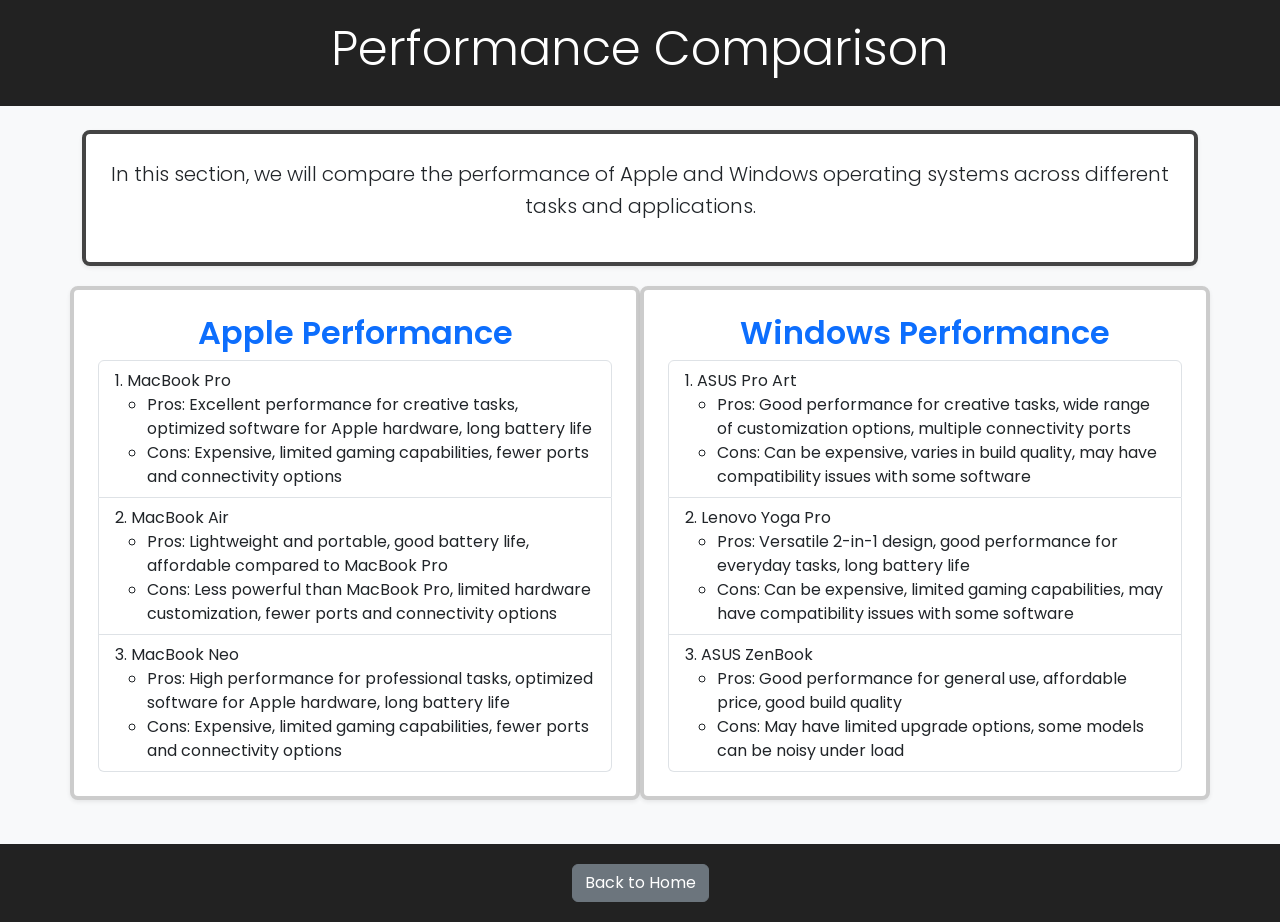
<file: page2.html>
<!DOCTYPE html>
<html lang="en">
<head>
  <meta charset="UTF-8">
  <meta name="viewport" content="width=device-width, initial-scale=1.0">
  <title>Apple vs Windows - Page 2</title>

  <!-- Bootstrap CDN -->
  <link 
    href="https://cdn.jsdelivr.net/npm/bootstrap@5.3.2/dist/css/bootstrap.min.css" 
    rel="stylesheet">

  <link rel="stylesheet" href="./css/style.css">
</head>

<body class="bg-light">

  <header class="site-header">
    <h1 class="display-5">Performance Comparison</h1>
  </header>

<main class="container my-4">

  <!-- NEW: Intro Box -->
  <section class="content-section shadow-sm p-4 mb-4 text-center" id="intro-box">
    <p class="lead">
      In this section, we will compare the performance of Apple and Windows operating systems across different tasks and applications.
    </p>
  </section>

  <div class="row g-4">

    <!-- Apple Column -->
    <section class="content-section col-md-6 shadow-sm p-4">
      <h2 class="text-primary">Apple Performance</h2>

      <ol class="list-group list-group-numbered">
        <li class="list-group-item">
          MacBook Pro
          <ul>
            <li>Pros: Excellent performance for creative tasks, optimized software for Apple hardware, long battery life</li>
            <li>Cons: Expensive, limited gaming capabilities, fewer ports and connectivity options</li>
          </ul>
        </li>

        <li class="list-group-item">
          MacBook Air
          <ul>
            <li>Pros: Lightweight and portable, good battery life, affordable compared to MacBook Pro</li>
            <li>Cons: Less powerful than MacBook Pro, limited hardware customization, fewer ports and connectivity options</li>
          </ul>
        </li>

        <li class="list-group-item">
          MacBook Neo
          <ul>
            <li>Pros: High performance for professional tasks, optimized software for Apple hardware, long battery life</li>
            <li>Cons: Expensive, limited gaming capabilities, fewer ports and connectivity options</li>
          </ul>
        </li>
      </ol>
    </section>

    <!-- Windows Column -->
    <section class="content-section col-md-6 shadow-sm p-4">
      <h2 class="text-primary">Windows Performance</h2>

      <ol class="list-group list-group-numbered">
        <li class="list-group-item">
          ASUS Pro Art
          <ul>
            <li>Pros: Good performance for creative tasks, wide range of customization options, multiple connectivity ports</li>
            <li>Cons: Can be expensive, varies in build quality, may have compatibility issues with some software</li>
          </ul>
        </li>

        <li class="list-group-item">
          Lenovo Yoga Pro
          <ul>
            <li>Pros: Versatile 2-in-1 design, good performance for everyday tasks, long battery life</li>
            <li>Cons: Can be expensive, limited gaming capabilities, may have compatibility issues with some software</li>
          </ul>
        </li>

        <li class="list-group-item">
          ASUS ZenBook
          <ul>
            <li>Pros: Good performance for general use, affordable price, good build quality</li>
            <li>Cons: May have limited upgrade options, some models can be noisy under load</li>
          </ul>
        </li>
      </ol>
    </section>

  </div>

</main>

  <footer class="site-footer">
    <a class="btn btn-secondary" href="index.html">Back to Home</a>
  </footer>

  <script src="https://cdn.jsdelivr.net/npm/bootstrap@5.3.2/dist/js/bootstrap.bundle.min.js"></script>
</body>
</html>
</file>
<file: css/style.css>
/* ===== Import Google Font ===== */
@import url('https://fonts.googleapis.com/css2?family=Poppins:wght@300;400;600&display=swap');

/* ===== Basic Page Styling ===== */
body {
  font-family: 'Poppins', Arial, sans-serif;
  margin: 0;
  padding: 0;
  background-color: #f4f4f4;
}

#intro-box {
  border: 4px solid #444; /* darker neutral border */
}

/* ===== Header & Footer ===== */
.site-header, .site-footer {
  text-align: center;
  padding: 20px;
  background-color: #222;
  color: white;
}

.site-footer a {
  color: #fff;
  text-decoration: none;
}

/* ===== Content Sections ===== */
.content-section {
  background: white;
  padding: 20px;
  margin: 20px 0;
  border-radius: 8px;

  /* NEW: full border around the whole box */
  border: 4px solid #ccc;
}

/* ===== Unique ID Border Colors ===== */
#apple-section {
  border-color: #888; /* full border now */
}

#windows-section {
  border-color: #1a73e8; /* full border now */
}

/* ===== Images ===== */
.logo-img {
  width: 60%;
  display: block;
  margin: 15px auto;
}

/* ===== Typography ===== */
h1, h2, h3 {
  text-align: center;
  font-weight: 600;
}

p {
  font-size: 1.1rem;
  line-height: 1.6;
}

/* ===== Responsive Design ===== */
@media (max-width: 768px) {
.flex-container {
flex-direction: column;
}
.content-wrapper {
  width: 95%;
}
.logo-img {
  width: 80%;
}
.content-section {
padding: 15px;
}
h1{
font-size: 1.8rem;
}
h2{
font-size: 1.5rem;
}
h3{
font-size: 1.2rem;
}
}
</file>
